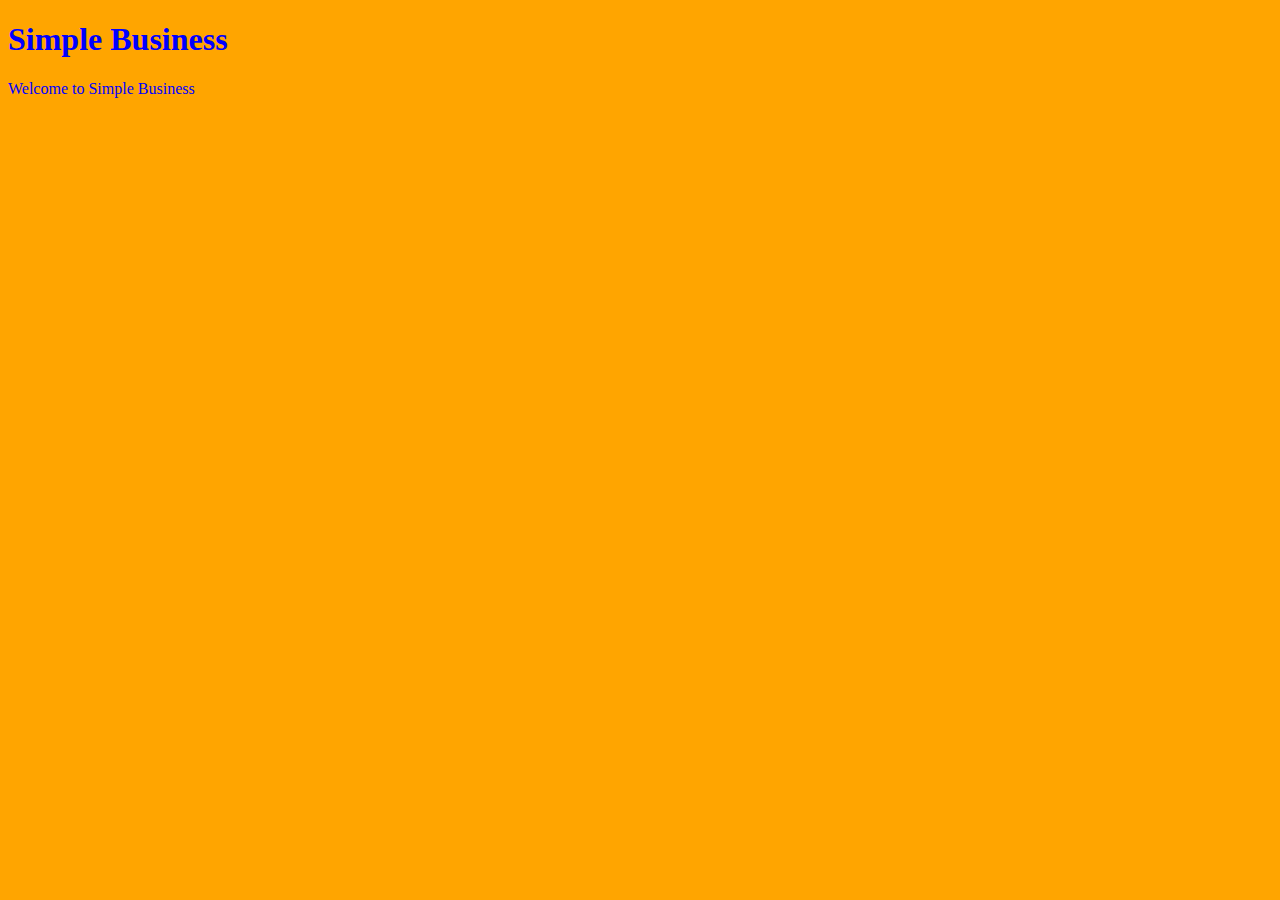
<file: unit_1/index.htm>
<!DOCTYPE html>
<html>
<head>
	<title>My Business</title>
	<link rel="stylesheet" type="text/css" href="css/style.css">

</head>


<body>
	<h1>Simple Business</h1>
	<p>Welcome to Simple Business</p>
</body>
</html>
</file>
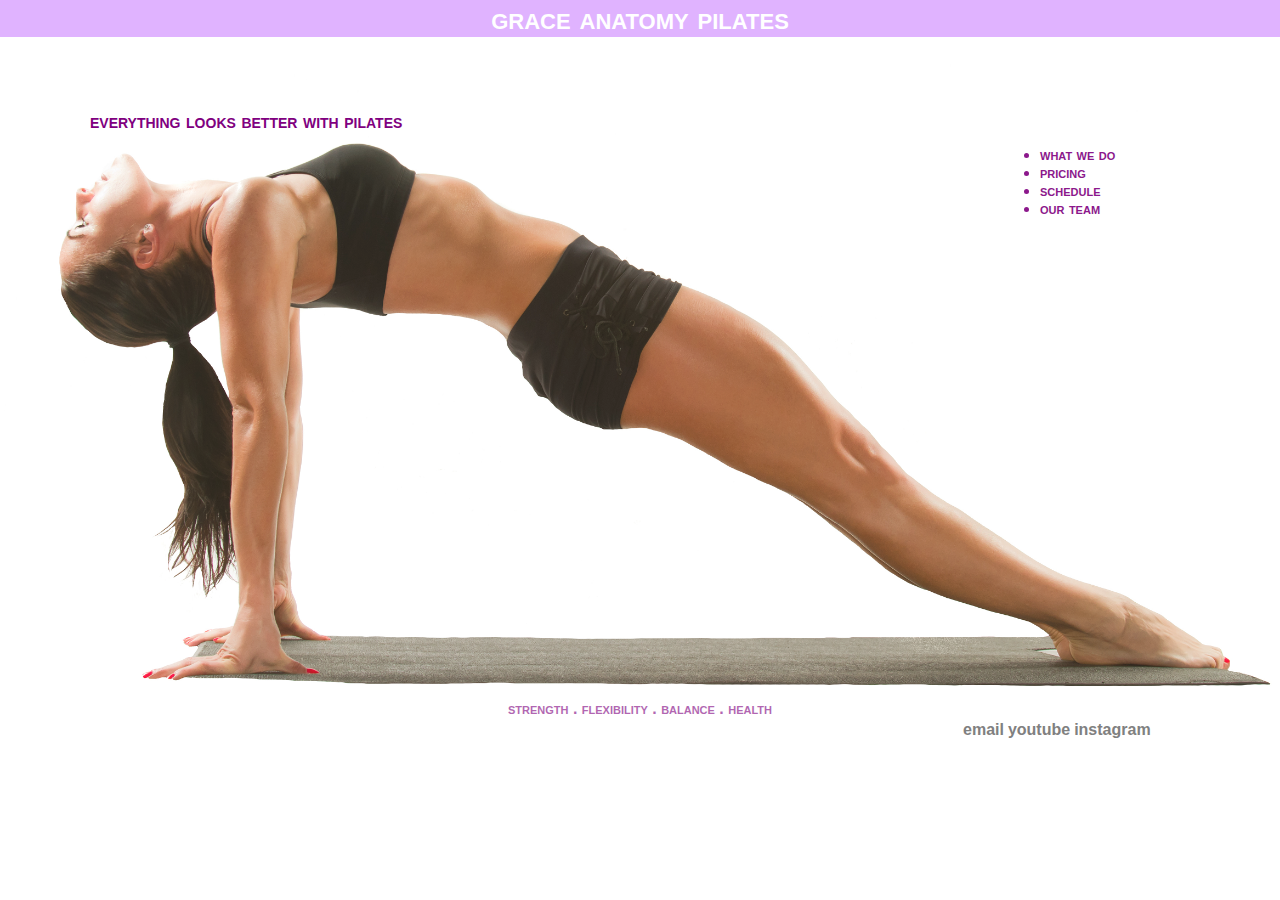
<file: unit_3/index.html>
<!DOCTYPE html>
<html>
<head>
	<title>Grace Anatomy Pilates</title>
	<link rel="stylesheet" type="text/css" href="css/style.css">
	
</style>

</head>


<body>

	<h1>grace anatomy pilates</h1>
	<img src="images/background.png">
	
	<h3 id = "slogan">everything looks better with pilates</h3>

	<ul>
	<li>what we do</li>
	<li>pricing</li>
	<li>schedule</li>
	<li>our team</li>
	</ul>
	
	<div class="motivation">
	strength . flexibility . balance . health
	</div>


	<table>
		<th>
		<a href="mailto:webmaster@example.com">email</a> 
		</th>
		<th>
		<a href="https://www.youtube.com/" target="_blank">youtube</a>
		</th> 
		<th>
		<a href="https://www.instagram.com/" target="_blank">instagram</a>
		</th>
	</table> 


		
</body>
</html>
</file>
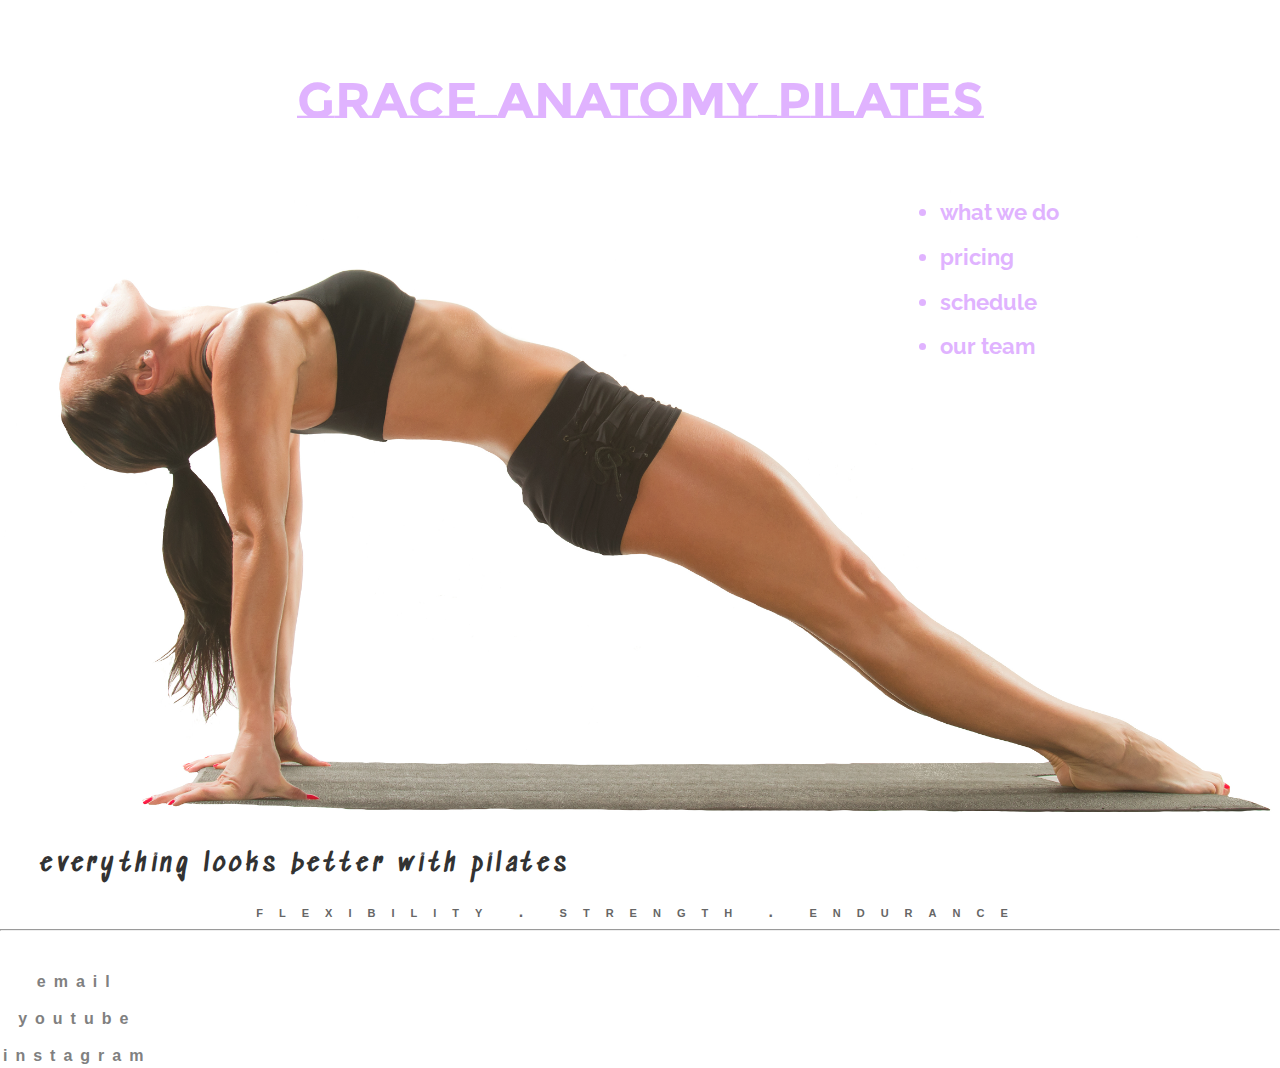
<file: unit_4/index.html>
<!DOCTYPE html>
<html>
<head>
		<title>Grace Anatomy Pilates</title>
		<link rel="stylesheet" type="text/css" href="css/style.css">
		
		<style>@import url('https://fonts.googleapis.com/css?family=Comfortaa');</style>
		<style>@import url('https://fonts.googleapis.com/css?family=Audiowide|Comfortaa|Monoton|Montserrat+Subrayada|Raleway');</style>
		<style>
@import url('https://fonts.googleapis.com/css?family=Sedgwick+Ave');
</style>


</head>


<body>

	<h1>grace anatomy pilates</h1>
	<img src="images/background.png" alt="Grace Anatomy">
	
	<h3 id = "slogan">everything looks better with pilates</h3>

	<ul>
	<li>what we do</li>
	<li>pricing</li>
	<li>schedule</li>
	<li>our team</li>
	</ul>
	
	<div class="motivation">flexibility . strength . endurance</div><hr>
	

	<table>
		<th><a href="mailto:webmaster@example.com">email</a> </th><tr>
		<th><a href="https://www.youtube.com/" target="_blank">youtube</a></th> <tr>
		<th><a href="https://www.instagram.com/" target="_blank">instagram</a></th>
	</table> 


		
</body>
</html>
</file>
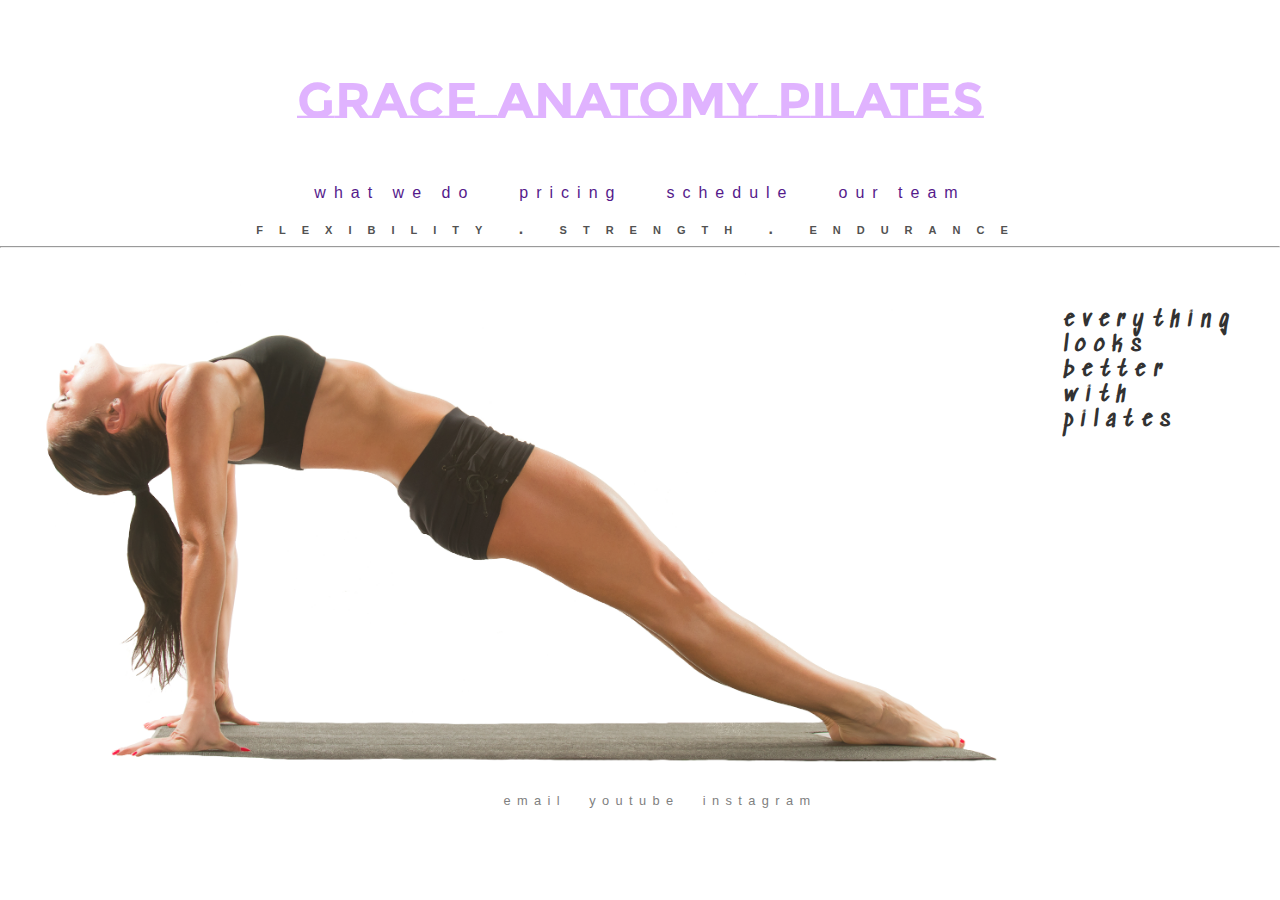
<file: unit_5/index.html>
<!DOCTYPE html>
<html>
<head>
        <title>Grace Anatomy Pilates</title>
        <link rel="stylesheet" type="text/css" href="css/style.css">
        
        <style>@import url('https://fonts.googleapis.com/css?family=Comfortaa');
        </style>
        <style>@import url('https://fonts.googleapis.com/css?family=Audiowide|Comfortaa|Monoton|Montserrat+Subrayada|Raleway');
        </style>
        <style>@import url('https://fonts.googleapis.com/css?family=Sedgwick+Ave');
        </style>
</head>


<body>
    <div class="wrapper">
    
        <header>
            <nav>
            <center>
            <h1>grace anatomy pilates</h1>
            <ul>
            <li><a href="" class="current">what we do</a></li>
            <li><a href="">pricing</a></li>
            <li><a href="">schedule</a></li>
            <li><a href="">our team</a></li>
            </ul><</center>
            </nav>

             <div class="motivation">flexibility . strength . endurance</div><hr>
             </div>
        </header>
        
   

    <section>

    <article>
        <img src="images/background.png" alt="Grace Anatomy"/>
    </article>

    <aside>
    <h3 id="slogan">everything looks better with pilates</h3>
    </aside>

    </section>

    <footer>
        <center>
        <ul id="fmenu">
        <li><a href="mailto:webmaster@example.com">email</a> </li>
        <li><a href="https://www.youtube.com/" target="_blank">youtube</a></li>
        <li><a href="https://www.instagram.com/" target="_blank">instagram</a></li>
        </ul></center>
    </footer>

    </div> <!--wrapper-->       
</body>
</html>
</file>
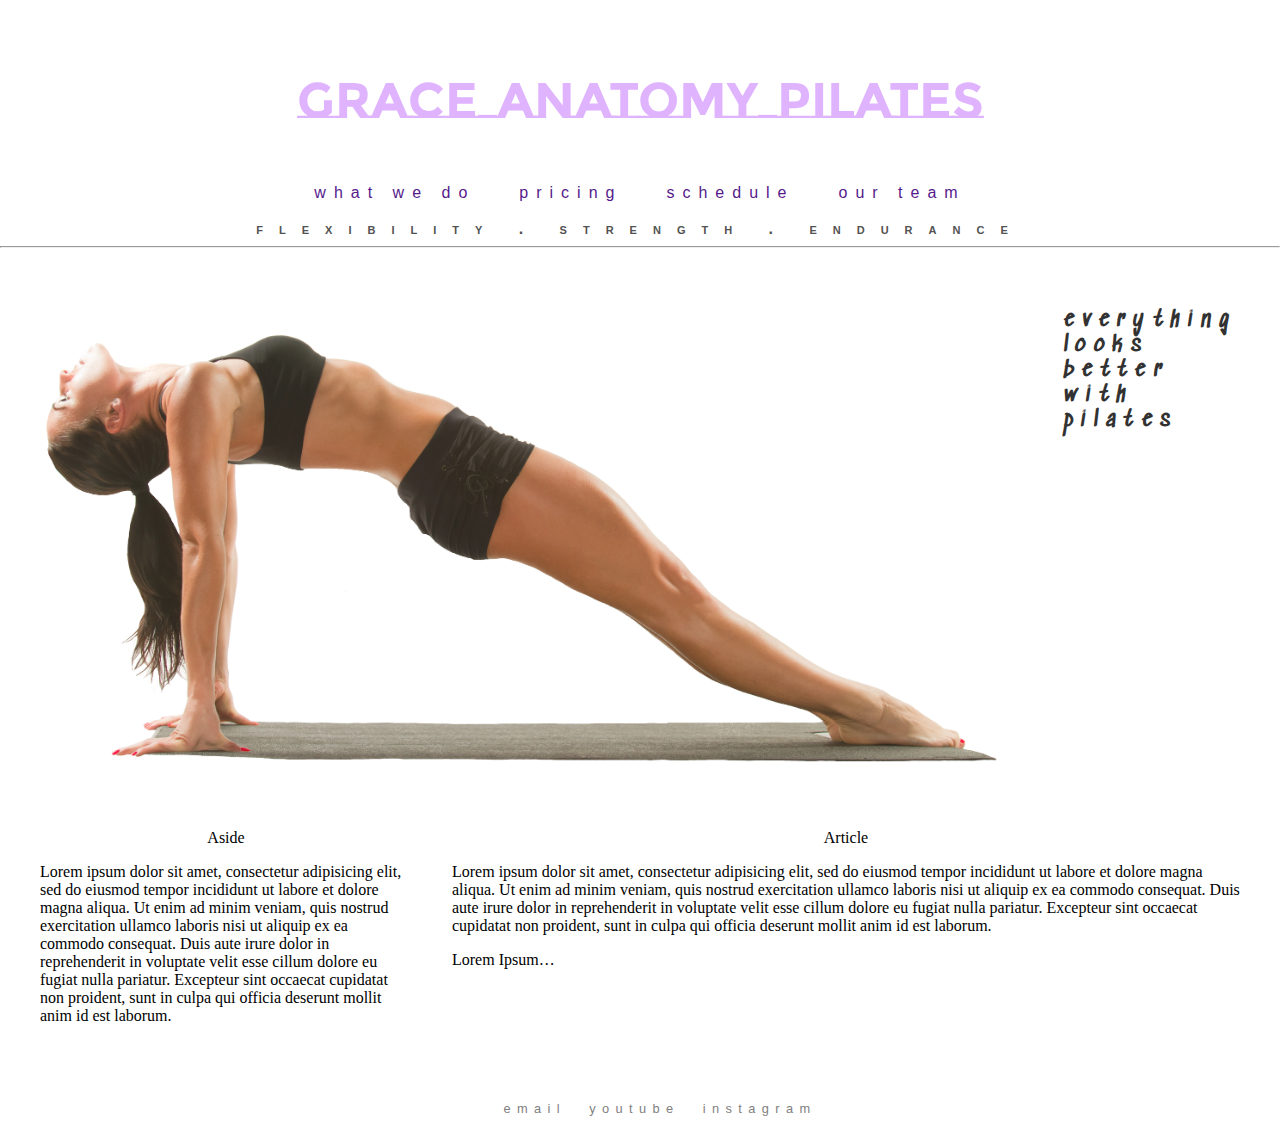
<file: unit_6/index.html>
<!DOCTYPE html>
<html>
<head>
        <title>Grace Anatomy Pilates</title>
        <link rel="stylesheet" type="text/css" href="css/style.css">
        
        <style>@import url('https://fonts.googleapis.com/css?family=Comfortaa');</style>
        <style>@import url('https://fonts.googleapis.com/css?family=Audiowide|Comfortaa|Monoton|Montserrat+Subrayada|Raleway');</style>
        <style>@import url('https://fonts.googleapis.com/css?family=Sedgwick+Ave');</style>
</head>


<body>
    <div class="wrapper">
    
        <header>
            <nav>
            <center>
            <h1>grace anatomy pilates</h1>
            <ul>
            <li><a href="" class="current">what we do</a></li>
            <li><a href="">pricing</a></li>
            <li><a href="">schedule</a></li>
            <li><a href="">our team</a></li>
            </ul><</center>
            </nav>

             <div class="motivation">flexibility . strength . endurance</div><hr>
             </div>
        </header>
        
   

    <section>

    <article>
        <img src="images/background.png" alt="Grace Anatomy"/>
    </article>

    <aside>
    <h3 id="slogan">everything looks better with pilates</h3>
    </aside>

    </section>

    <section id="two_column" class="clearfix">
    <aside id="left">
        <p align="center">Aside<p>
        <p>Lorem ipsum dolor sit amet, consectetur adipisicing elit, sed do eiusmod
        tempor incididunt ut labore et dolore magna aliqua. Ut enim ad minim veniam,
        quis nostrud exercitation ullamco laboris nisi ut aliquip ex ea commodo
        consequat. Duis aute irure dolor in reprehenderit in voluptate velit esse
        cillum dolore eu fugiat nulla pariatur. Excepteur sint occaecat cupidatat non
        proident, sunt in culpa qui officia deserunt mollit anim id est laborum.</p>
    </aside>
    
    <article id="right">
        <p align="center">Article</p>
        <p>Lorem ipsum dolor sit amet, consectetur adipisicing elit, sed do eiusmod
        tempor incididunt ut labore et dolore magna aliqua. Ut enim ad minim veniam,
        quis nostrud exercitation ullamco laboris nisi ut aliquip ex ea commodo
        consequat. Duis aute irure dolor in reprehenderit in voluptate velit esse
        cillum dolore eu fugiat nulla pariatur. Excepteur sint occaecat cupidatat non
        proident, sunt in culpa qui officia deserunt mollit anim id est laborum.</p>
        <p>Lorem Ipsum…</p>
    </article>
    </section>

    <footer>
        <center>
        <ul id="fmenu">
        <li><a href="mailto:webmaster@example.com">email</a> </li>
        <li><a href="https://www.youtube.com/" target="_blank">youtube</a></li>
        <li><a href="https://www.instagram.com/" target="_blank">instagram</a></li>
        </ul></center>
    </footer>

    </div> <!--wrapper-->       
</body>
</html>
</file>
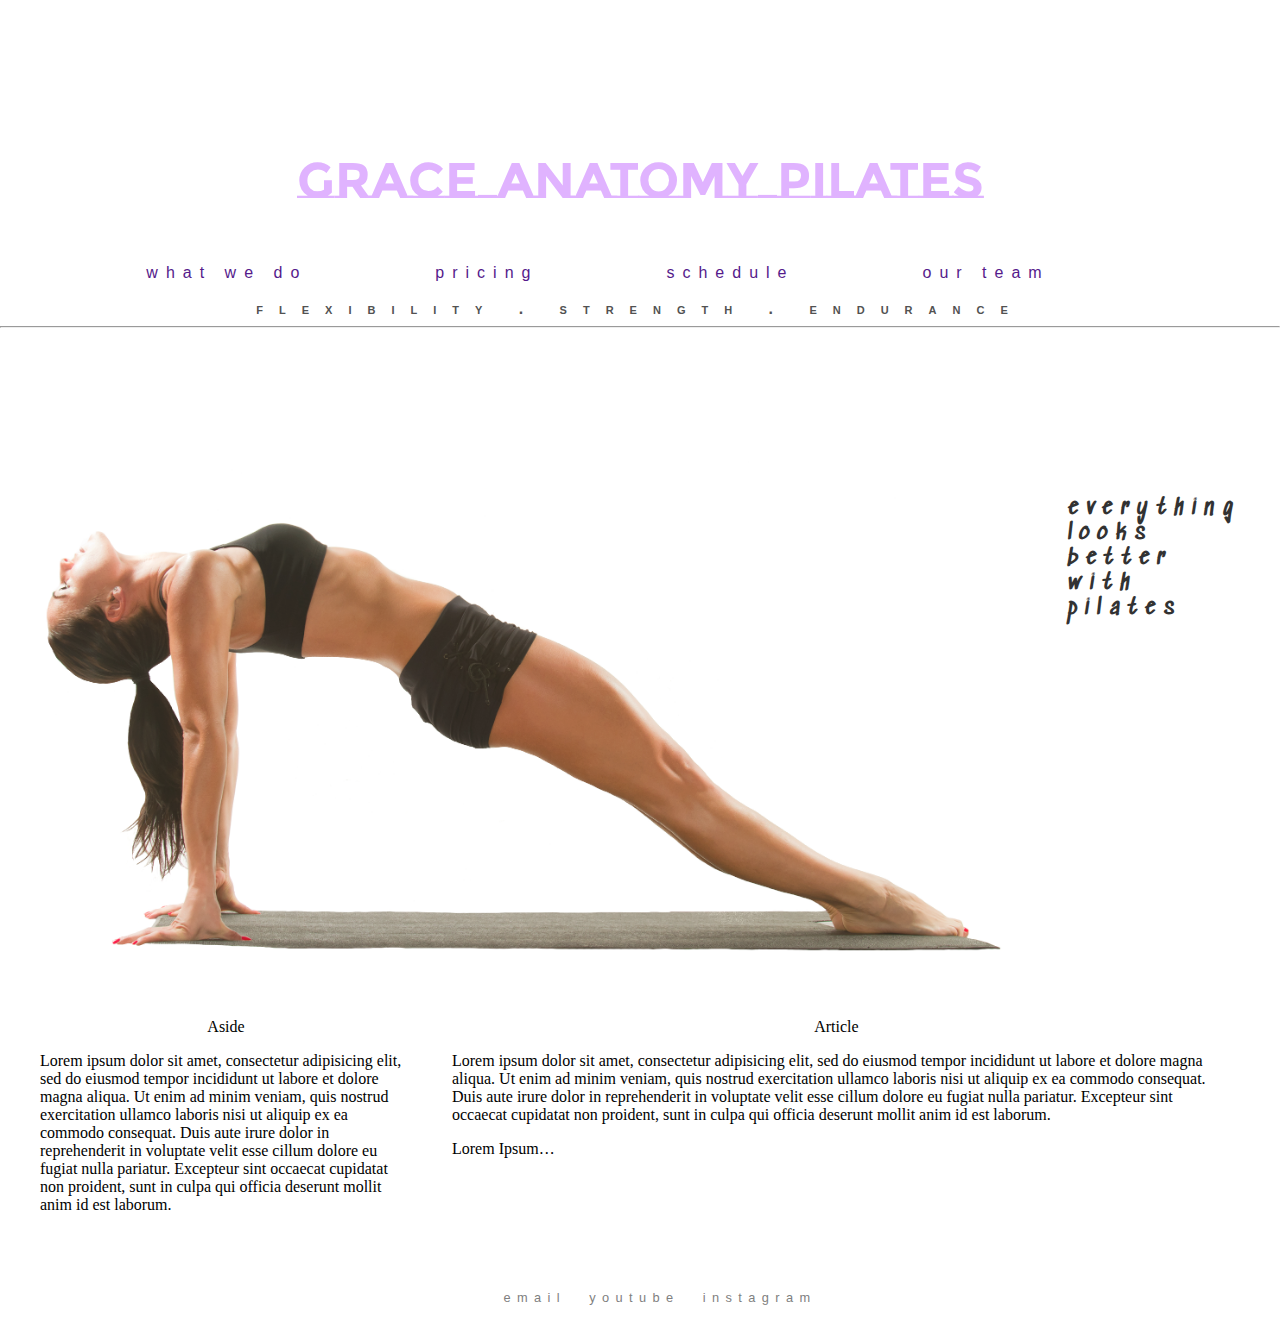
<file: unit_8/index.html>
<!DOCTYPE html>
<html>
<head>
        <title>Grace Anatomy Pilates</title>
        <link rel="stylesheet" type="text/css" href="css/style.css">
        
        <style>@import url('https://fonts.googleapis.com/css?family=Comfortaa');</style>
        <style>@import url('https://fonts.googleapis.com/css?family=Audiowide|Comfortaa|Monoton|Montserrat+Subrayada|Raleway');</style>
        <style>@import url('https://fonts.googleapis.com/css?family=Sedgwick+Ave');</style>
        <meta name="viewport" content="width=device-width, initial-scale=1">

</head>


<body>
    <div class="wrapper">
    
        <header>
            <nav>
            <center>
            <h1>grace anatomy pilates</h1>
            <ul>
            <li><a href="" class="current">what we do</a></li>
            <li><a href="">pricing</a></li>
            <li><a href="">schedule</a></li>
            <li><a href="">our team</a></li>
            </ul><</center>
            </nav>

             <div class="motivation">flexibility . strength . endurance</div><hr>
             </div>
        </header>
        
   

    <section>

    <article>
        <img src="images/background.png" alt="Grace Anatomy"/>
    </article>

    <aside>
    <h3 id="slogan">everything looks better with pilates</h3>
    </aside>

    </section>

    <section id="two_column" class="clearfix">
    <aside id="left">
        <p align="center">Aside<p>
        <p>Lorem ipsum dolor sit amet, consectetur adipisicing elit, sed do eiusmod
        tempor incididunt ut labore et dolore magna aliqua. Ut enim ad minim veniam,
        quis nostrud exercitation ullamco laboris nisi ut aliquip ex ea commodo
        consequat. Duis aute irure dolor in reprehenderit in voluptate velit esse
        cillum dolore eu fugiat nulla pariatur. Excepteur sint occaecat cupidatat non
        proident, sunt in culpa qui officia deserunt mollit anim id est laborum.</p>
    </aside>
    
    <article id="right">
        <p align="center">Article</p>
        <p>Lorem ipsum dolor sit amet, consectetur adipisicing elit, sed do eiusmod
        tempor incididunt ut labore et dolore magna aliqua. Ut enim ad minim veniam,
        quis nostrud exercitation ullamco laboris nisi ut aliquip ex ea commodo
        consequat. Duis aute irure dolor in reprehenderit in voluptate velit esse
        cillum dolore eu fugiat nulla pariatur. Excepteur sint occaecat cupidatat non
        proident, sunt in culpa qui officia deserunt mollit anim id est laborum.</p>
        <p>Lorem Ipsum…</p>
    </article>
    </section>

    <footer>
        <center>
        <ul id="fmenu">
        <li><a href="mailto:webmaster@example.com">email</a> </li>
        <li><a href="https://www.youtube.com/" target="_blank">youtube</a></li>
        <li><a href="https://www.instagram.com/" target="_blank">instagram</a></li>
        </ul></center>
    </footer>

    </div> <!--wrapper-->       
</body>
</html>
</file>
<file: unit_1/css/style.css>
body {
	background-color: orange;
}

h1, p {
	color: blue;

}
</file>
<file: unit_3/css/style.css>
body {
	background-image: initial;
	padding: 0;
    margin: 0;
}

img {
	width: 100%;
    height: auto;
   	opacity: 0.9;
   	margin-bottom: auto;

}

h1 {
	text-align: center;
	background-color: rgb(224, 179, 255); 
	color: white;
	font-variant: small-caps;
	font-family: sans-serif;
	font-size: 32px;
	margin-top: 0px;
}

ul {
    font-style: bold;
    font-variant: small-caps;
    font-family: sans-serif;
    left: 100px;
    top: 50px;
}

#slogan {
	font-weight: bold;
	font-family: sans-serif;
	color: purple;
	font-size: 20px;
    font-variant: small-caps;
	position: absolute;
	left: 90px;
    top: 90px;
}


ul {
 	position: absolute;
    color: purple;
    opacity: 0.9;
    font-weight: bold;
    margin-left: 900px;
    top: 130px;
 }

div.motivation{
	color: purple;
    opacity: 0.6;
    font-family: sans-serif;
    font-variant: small-caps;
    text-align: center;
    font-weight: bold;
}


a:link {
    color: grey;
    background-color: transparent;
    text-decoration: none;
    font-family: sans-serif;
}

a:hover {
    color: grey;
    background-color: transparent;
    font-size: 18px;
 }

 a:visited {
    color: grey;
    background-color: transparent;
    font-size: 18px;
 }

table, th {
	border-color: transparent;
	margin-left: 75%;	
}
</file>
<file: unit_4/css/style.css>
body {
    background-color: white;
    background-repeat: no-repeat;
	padding: 0;
    margin: 0;
    background-attachment: scroll;
}


img {
	width: 100%;
    height: auto;
   	opacity: 0.9;
   	margin-bottom: auto;

}

h1 {
	text-align: center;
	color: rgb(224, 179, 255);
	font-variant: small-caps;
    font-family: 'Comfortaa', cursive;
    font-family: 'Montserrat Subrayada', sans-serif;
	font-size: 4.5em;
}

ul {
    font-style: bold;
    font-family: 'Comfortaa', cursive;
    font-family: 'Montserrat Subrayada', sans-serif;
    font-family: 'Audiowide', cursive;
    font-family: 'Monoton', cursive;
    font-family: 'Raleway', sans-serif;
    font-size: 1.4em; 
    margin-top: 60px;
    position: relative;
}

#slogan {
    font-family: 'Sedgwick Ave', cursive;
	color: black;
    opacity: 0.8;
    margin-left: 40px;
	font-size: 1.5em;
    letter-spacing: 0.2em;
}


ul {
 	position: absolute;
    color: rgb(224, 179, 255);
    line-height: 2em;
    font-weight: bold;
    margin-left: 900px;
    top: 130px;
 }

div.motivation{
	color:  #404040;
    opacity: 0.8;
    font-family: sans-serif;
    font-variant: small-caps;
    text-align: center;
    font-weight: bold;
    letter-spacing: 1em;

}


a:link {
    color: grey;
    background-color: transparent;
    text-decoration: none;
    font-family: sans-serif;
    letter-spacing: 0.5em;

}

a:hover {
    color: grey;
    background-color: transparent;
    font-size: 2em;
 }

 a:visited {
    color: grey;
    background-color: transparent;
    font-size: 2em;
 }

table, th {
    padding-top: 1em;
	border-color: transparent;	
}
</file>
<file: unit_5/css/style.css>
header {
    background-color: white;
    height: 20%;
}

body {
    /* background-color: pink;*/
    background-repeat: no-repeat;
    margin: 0px;
}

.wrapper {
  width: auto;
  margin:20px auto 20px auto;
  /* border: 2px solid #000000;*/
  background-color: white;
}

h1 {
  text-align: center;
  color: rgb(224, 179, 255);
  font-variant: small-caps;
  font-family: 'Comfortaa', cursive;
  font-family: 'Montserrat Subrayada', sans-serif;
  font-size: 4.5em;
}

img {
  width: 100%;
  height: auto;
  opacity: 0.9;
  margin: auto;
}


nav,footer {
  clear: both;
  color: #ffffff;
 	/* background-color: grey;*/
 }


 nav ul{
  margin: 0px;
  padding: 5px 0p 5px 30px;
 }

 nav li{
  display: inline;
  margin-right: 40px;
 }

a:link {
    color: grey;
    background-color: transparent;
    text-decoration: none;
    font-family: sans-serif;
    letter-spacing: 0.5em;

}

a:hover {
    color: red;
 }

 a:visited {
    background-color: transparent;
    font-size: 2em;
 }


article {
  overflow: auto;
  flex: 1;
  clear: both;
	/* background-color: green;*/
}

aside {
  width: 20%;
  float:right;
  display: inline;
  padding: 0px 0px 0px 20px;
  /* background-color: red;*/
}

footer{
  font-size: 80%;
  padding: 7px 0px 0px 20px;
}

ul#fmenu li{
  display: inline;
  margin-right: 20px;
}


section {
	/* background-color: brown;*/
  display: flex;
  height: 100%;
}

#slogan {
  font-family: 'Sedgwick Ave', cursive;
  color: black;
  opacity: 0.8;
  margin: 40px;
  font-size: 1.3em;
  letter-spacing: 0.4em;
}

.motivation{
    color:  #404040;
    opacity: 0.9;
    font-family: sans-serif;
    font-variant: small-caps;
    text-align: center;
    font-weight: bold;
    letter-spacing: 1em;

}
</file>
<file: unit_6/css/style.css>
header {
    background-color: white;
    height: 20%;
}

body {
    /* background-color: pink;*/
    background-repeat: no-repeat;
    margin: 0px;
}

.wrapper {
  width: auto;
  margin:20px auto 20px auto;
  /* border: 2px solid #000000;*/
  background-color: white;
}

h1 {
  text-align: center;
  color: rgb(224, 179, 255);
  font-variant: small-caps;
  font-family: 'Comfortaa', cursive;
  font-family: 'Montserrat Subrayada', sans-serif;
  font-size: 4.5em;
}

img {
  width: 100%;
  height: auto;
  opacity: 0.9;
  margin: auto;
}


nav,footer {
  clear: both;
  color: #ffffff;
  /* background-color: grey;*/
 }


 nav ul{
  margin: 0px;
  padding: 5px 0p 5px 30px;
 }

 nav li{
  display: inline;
  margin-right: 40px;
 }

a:link {
    color: grey;
    background-color: transparent;
    text-decoration: none;
    font-family: sans-serif;
    letter-spacing: 0.5em;

}

a:hover {
    color: red;
 }

 a:visited {
    background-color: transparent;
    font-size: 2em;
 }


article {
  overflow: auto;
  flex: 1;
  clear: both;
  /* background-color: green;*/
}

aside {
  width: 20%;
  float:right;
  display: inline;
  padding: 0px 0px 0px 20px;
  /* background-color: red;*/
}

footer{
  font-size: 80%;
  padding: 7px 0px 0px 20px;
}

ul#fmenu li{
  display: inline;
  margin-right: 20px;
}


section {
  /* background-color: brown;*/
  display: flex;
  height: 100%;
}

#slogan {
  font-family: 'Sedgwick Ave', cursive;
  color: black;
  opacity: 0.8;
  margin: 40px;
  font-size: 1.3em;
  letter-spacing: 0.4em;
}

.motivation{
    color:  #404040;
    opacity: 0.9;
    font-family: sans-serif;
    font-variant: small-caps;
    text-align: center;
    font-weight: bold;
    letter-spacing: 1em;

}

#two_column {
    /*background-color: #FFB7CF;
    border: 1px black solid; */ 
    padding: 20px;
}

#left {
    /*background-color: #E582A2;
    border: 1px black solid;*/
    padding: 20px;
}

#right {
    /* background-color: #E55B88;
    border: 1px black solid;*/
    padding: 20px;
}

#left {
    /*background-color: violet;
    border: 1px black solid; */
    padding: 20px;
    float: left;
    width: 30%;
}

#right {
    /*background-color: pink;
    border: 1px black solid;*/
    padding: 20px;
    float: right;   
    width: 62%;
}

.clearfix:after {
    visibility: hidden;
    display: block;
    font-size: 0;
    content: " ";
    clear: both;
    height: 0;
}
</file>
<file: unit_8/css/style.css>
header {
    background-color: white;
    height: 20%;
}

body {
    /* background-color: pink;*/
    background-repeat: no-repeat;
    margin: 0%;
    font-size: 16px;
}

.wrapper {
  width: auto;
  margin:10% auto 10% auto;
  /* border: 2px solid #000000;*/
  background-color: white;
}

h1 {
  text-align: center;
  color: rgb(224, 179, 255);
  font-variant: small-caps;
  font-family: 'Comfortaa', cursive;
  font-family: 'Montserrat Subrayada', sans-serif;
  font-size: 4.5em;
}

img {
  width: 100%;
  height: auto;
  opacity: 0.9;
  margin: auto;
}


nav,footer {
  clear: both;
  color: #ffffff;
  /* background-color: grey;*/
 }


 nav ul{
  margin: 0%;
  padding: 10% 0p 10% 30%;
 }

 nav li{
  display: inline;
  margin-right: 10%;
 }

a:link {
    color: grey;
    background-color: transparent;
    text-decoration: none;
    font-family: sans-serif;
    letter-spacing: 0.5em;

}

a:hover {
    color: red;
 }

 a:visited {
    background-color: transparent;
    font-size: 2em;
 }

 @media only screen and (max-width: 768px;) 


article {
  overflow: auto;
  flex: 1;
  clear: both;
  /* background-color: green;*/
}

aside {
  width: 20%;
  float:right;
  display: inline;
  padding: 0px 0px 0px 20px;
  /* background-color: red;*/
}

footer{
  font-size: 80%;
  padding: 7px 0px 0px 20px;
}

ul#fmenu li{
  display: inline;
  margin-right: 20px;
}


section {
  /* background-color: brown;*/
  display: flex;
  height: 100%;
}

#slogan {
  font-family: 'Sedgwick Ave', cursive;
  color: black;
  opacity: 0.8;
  margin: 40px;
  font-size: 1.3em;
  letter-spacing: 0.4em;
}

.motivation{
    color:  #404040;
    opacity: 0.9;
    font-family: sans-serif;
    font-variant: small-caps;
    text-align: center;
    font-weight: bold;
    letter-spacing: 1em;

}

#two_column {
    /*background-color: #FFB7CF;
    border: 1px black solid; */ 
    padding: 20px;
}

#left {
    /*background-color: #E582A2;
    border: 1px black solid;*/
    padding: 20px;
}

#right {
    /* background-color: #E55B88;
    border: 1px black solid;*/
    padding: 20px;
}

#left {
    /*background-color: violet;
    border: 1px black solid; */
    padding: 20px;
    float: left;
    width: 30%;
}

#right {
    /*background-color: pink;
    border: 1px black solid;*/
    padding: 20px;
    float: right;   
    width: 62%;
}

.clearfix:after {
    visibility: hidden;
    display: block;
    font-size: 0;
    content: " ";
    clear: both;
    height: 0;
}
</file>
